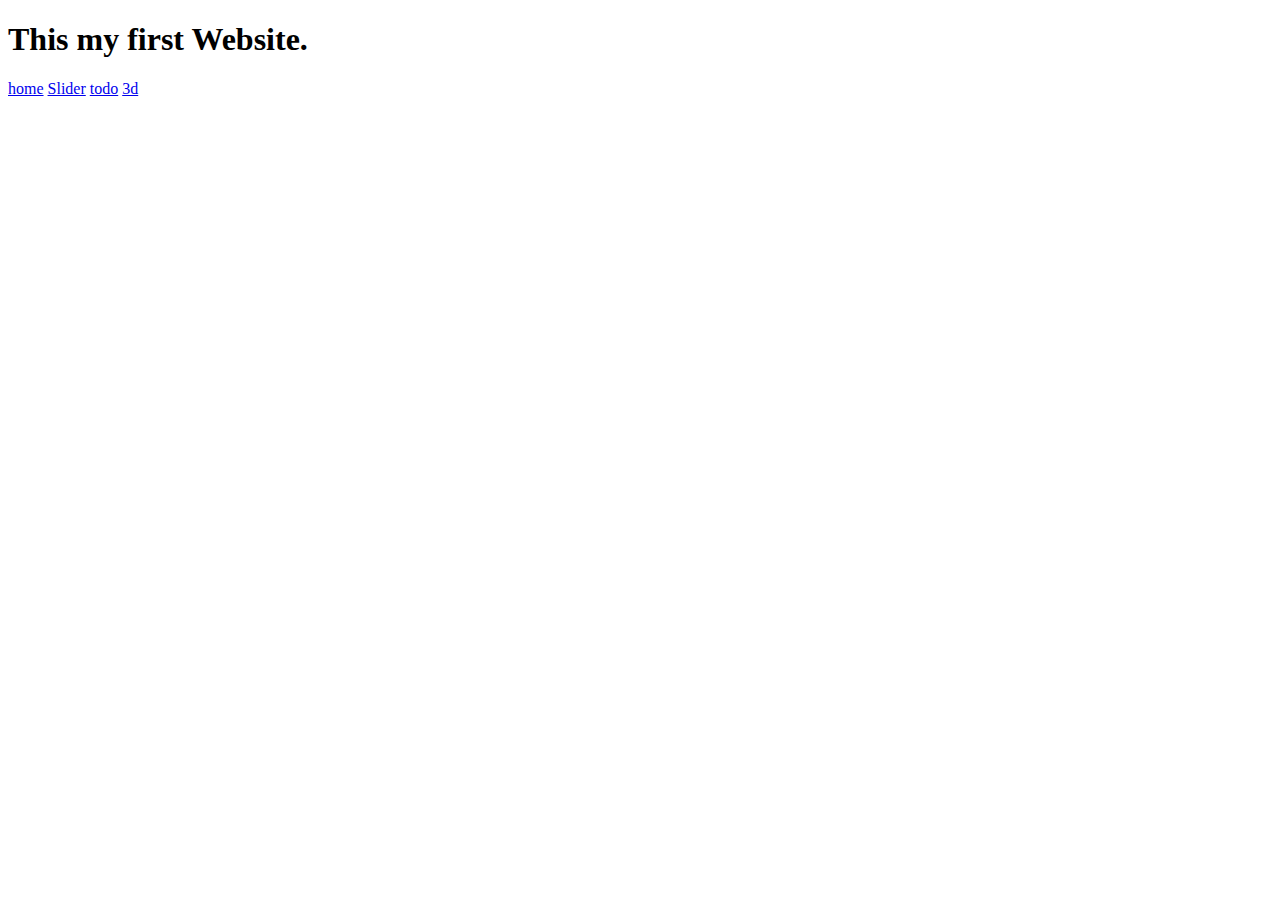
<file: index.html>
<!DOCTYPE html>
<html lang="en">
<head>
    <meta charset="UTF-8">
    <meta http-equiv="X-UA-Compatible" content="IE=edge">
    <meta name="viewport" content="width=device-width, initial-scale=1.0">
    <title>My Website</title>
</head>
<body>
    <h1>This my first Website.</h1>

    <a href="../Web-Development/Html/MusicTemplate.html">home</a>
    <a href="../Web-Development/css/music.css"></a>

    <a href="../Web-Development/Html/ImageSlider.html">Slider</a>
    <a href="../Web-Development/css/ImageSlider.css"></a>
    <a href="../Web-Development/javascript/ImageSlider.js"></a>
    <a href="../Web-Development/To-Do List/index.html">todo</a>
    <a href="../Web-Development/To-Do List/apps.css"></a>
    <a href="../Web-Development/To-Do List/apps.js"></a>
    <a href="../Web-Development/Html/3dAnimation.html">3d</a>
    <a href="../Web-Development/css/3d.css"></a>

</body>
</html>
</file>
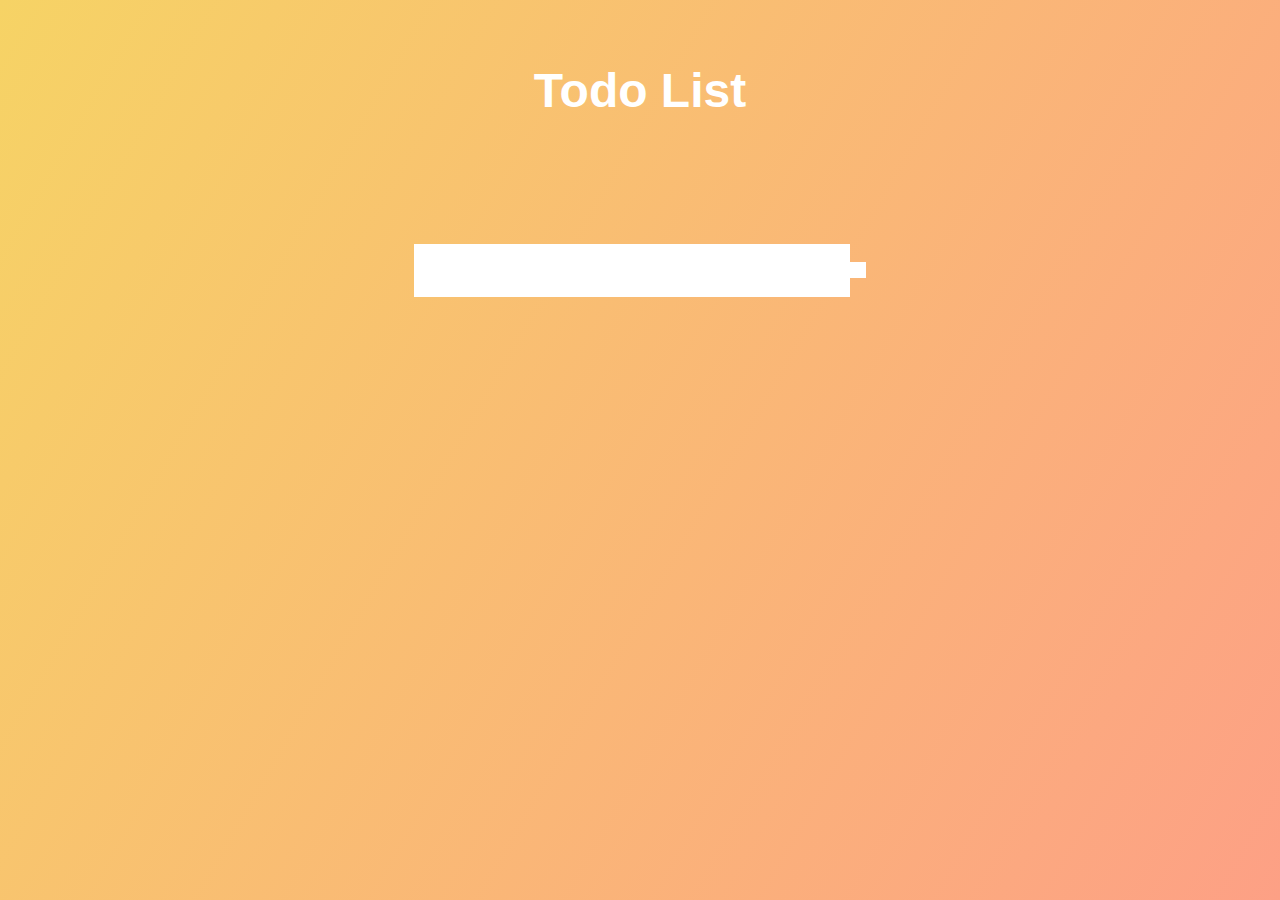
<file: To-Do List/index.html>
<!DOCTYPE html>
<html lang="en">
<head>
    <meta charset="UTF-8">
    <meta http-equiv="X-UA-Compatible" content="IE=edge">
    <meta name="viewport" content="width=device-width, initial-scale=1.0">
    <link rel="stylesheet" href="https://cdnjs.cloudflare.com/ajax/libs/font-awesome/6.1.1/css/all.min.css" integrity="sha512-KfkfwYDsLkIlwQp6LFnl8zNdLGxu9YAA1QvwINks4PhcElQSvqcyVLLD9aMhXd13uQjoXtEKNosOWaZqXgel0g==" crossorigin="anonymous" referrerpolicy="no-referrer" />

    <link rel="stylesheet" href="https://stackpath.bootstrapcdn.com/font-awesome/4.7.0/css/font-awesome.min.css"/>
    <link rel="stylesheet" href="../To-Do List/apps.css">
    <title>Todo List</title>
</head>
<body>

    <header>
        <h1>Todo List</h1>
    </header>
    <form>
        <input type="text" class="todo-input">
        <button class="todo-button" type="submit">
            <i class="fa-solid fa-square-plus"></i>
        </button>
    </form>
    <div class="todo-container">
        <ul class="todo-list">
            <!-- <li>hello</li>
            <li>bye</li> -->
        </ul>
    </div>
    <!-- <div class="todo">
        <li></li>
        <button></button>
        <button></button>
    </div> -->



    <script src="../To-Do List/apps.js">

    </script>
</body>
</html>
</file>
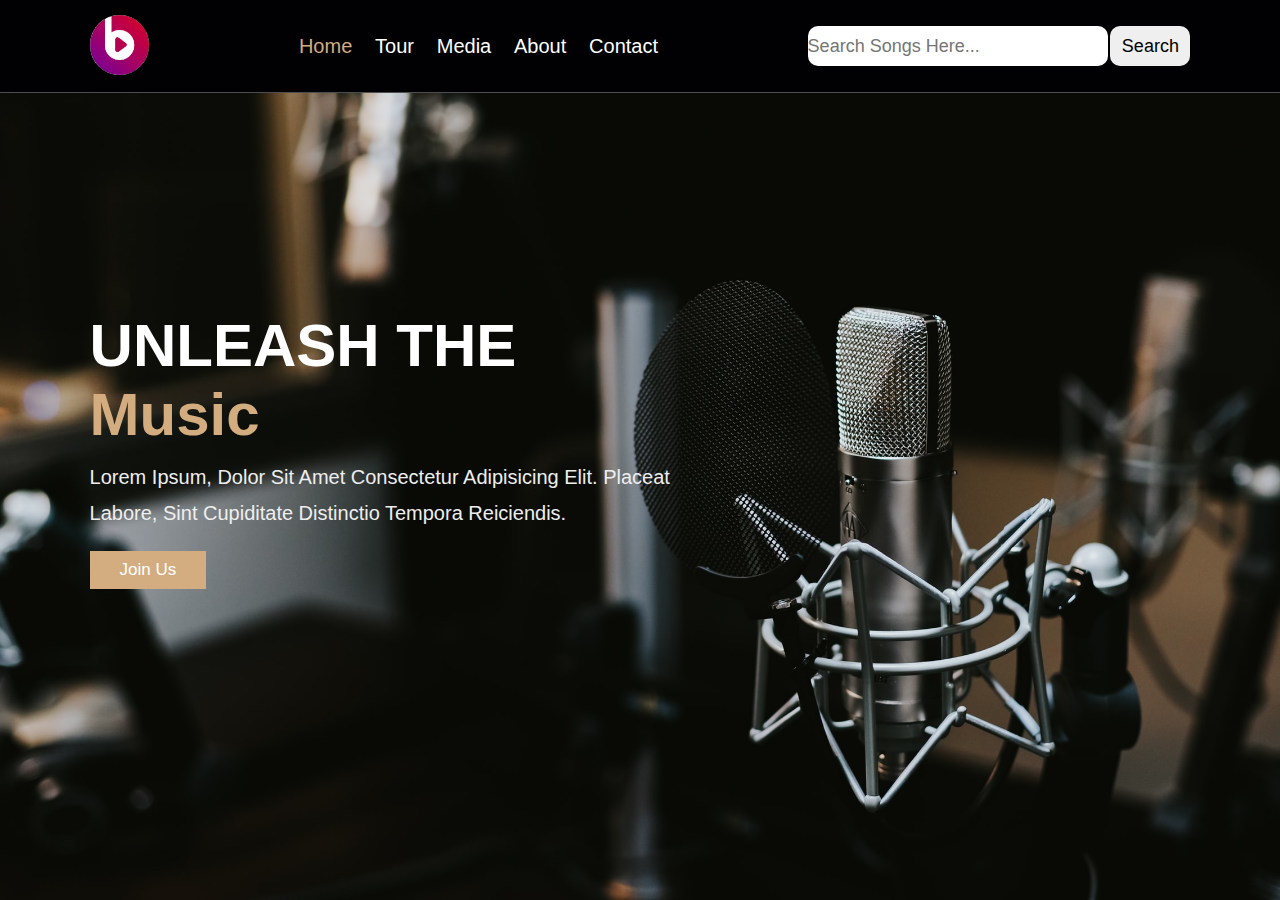
<file: MusicTemplate.html>
<!DOCTYPE html>
<html lang="en">
<head>
    <meta charset="UTF-8">
    <meta http-equiv="X-UA-Compatible" content="IE=edge">
    <meta name="viewport" content="width=device-width, initial-scale=1.0">
    <title>Music Api</title>
    <link rel="stylesheet" href="../css/music.css">
</head>
<body>
    <header class="header">

        <a href="#" class="logo">
            <img src="../assets/musiclogo.jpg" alt="">
        </a>
    
        <nav class="navbar">
            <a  id="active" href="#home">Home</a>
            <a href="#about">Tour</a>
            <a href="#menu">Media</a>
            <a href="#products">About</a>
            <a href="#contact">Contact</a>
        </nav>

        <!-- <div class="image">
            <a href="#">
                
             -->
            <div class="search-box">
                <form action="">
                    <input type="text" placeholder="search songs here...">
                    <button id="search" type="submit">
                        <!-- <img src="./search-icon-clip-art-clkerm-vector-clip-art-online-8.png" alt=""> -->
                        Search
                    </button>
                </form>
            </div>

        </div>
    </header>

    <section class="home" id="home">

        <!-- <div class="container">
            <div class="navigation">
                <div class="prev nav-btn"> &lt; </div>
                <div class="next nav-btn"> > </div>
    
                <div class="carousel-container">
    
                    <div class="item  main">
                        <img src="../Web-Development/assets/anthony-delanoix-hzgs56Ze49s-unsplash.jpg" alt="">
                    </div>
    
                    <div class="item">
                        <img src="../Web-Development/assets/hanny-naibaho-aWXVxy8BSzc-unsplash.jpg" alt="">
                    </div>
    
                    <div class="item">
                        <img src="../Web-Development/assets/marcela-laskoski-YrtFlrLo2DQ-unsplash.jpg" alt="">
                    </div>
    
                </div>
    
            </div>
        </div> -->

        <div class="content">
            <h3>unleash the <span>music</span></h3>
            <p>Lorem ipsum, dolor sit amet consectetur adipisicing elit. Placeat labore, sint cupiditate distinctio tempora reiciendis.</p>
            <a href="#" class="btn">join us</a>
        </div>
    
    </section>
</body>
</html>
</file>
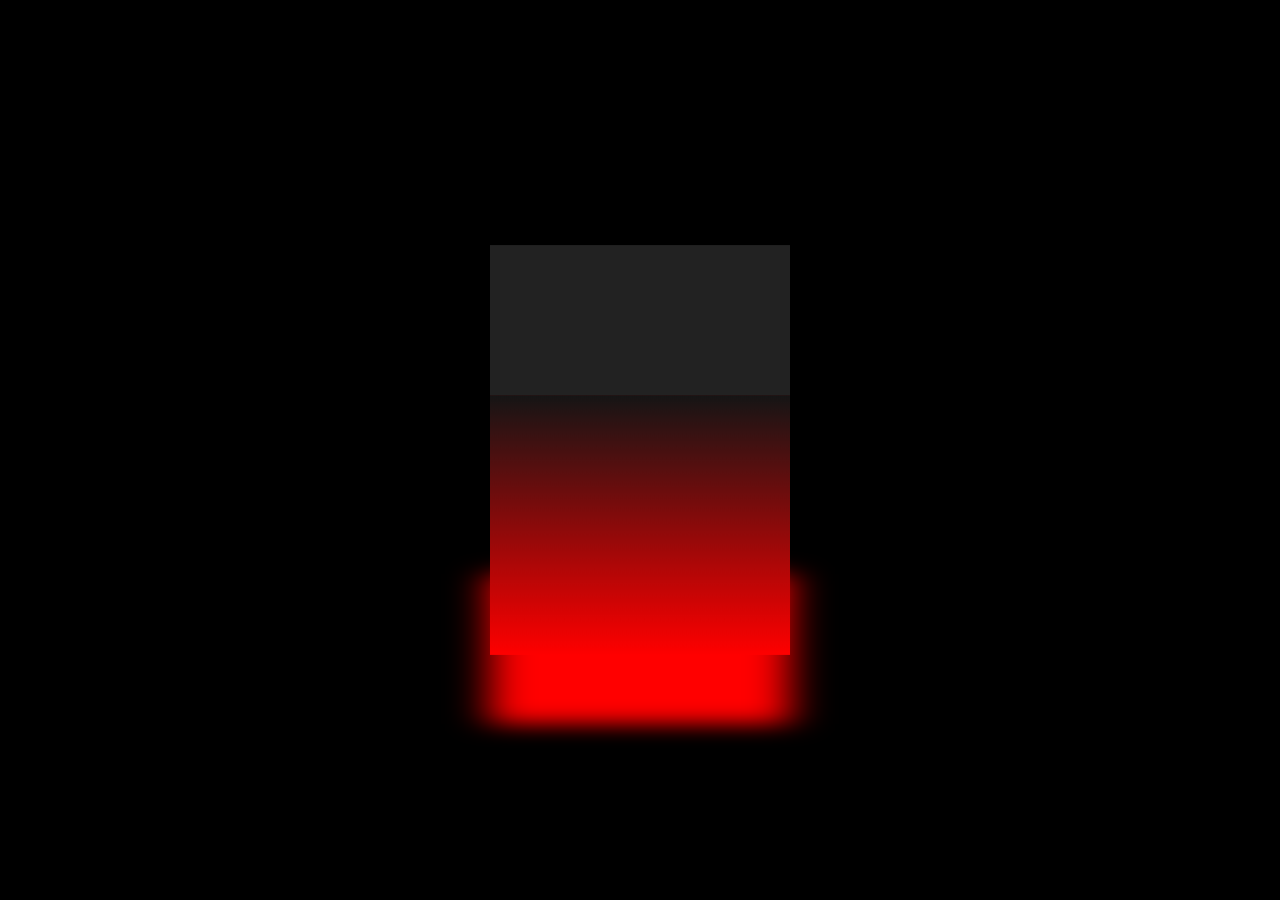
<file: Html/3dAnimation.html>
<!DOCTYPE html>
<html lang="en">
<head>
    <meta charset="UTF-8">
    <meta http-equiv="X-UA-Compatible" content="IE=edge">
    <meta name="viewport" content="width=device-width, initial-scale=1.0">
    <title>Ambient Light</title>
    <link rel="stylesheet" href="../css/3d.css">
</head>
<body>
    <div class="cube">
        <div class="top"></div>
        <div>
            <span style = "--i:0;"> </span>
            <span style = "--i:1;"> </span>
            <span style = "--i:2;"> </span>
            <span style = "--i:3;"> </span>
        </div>
    </div>
</body>
</html>
</file>
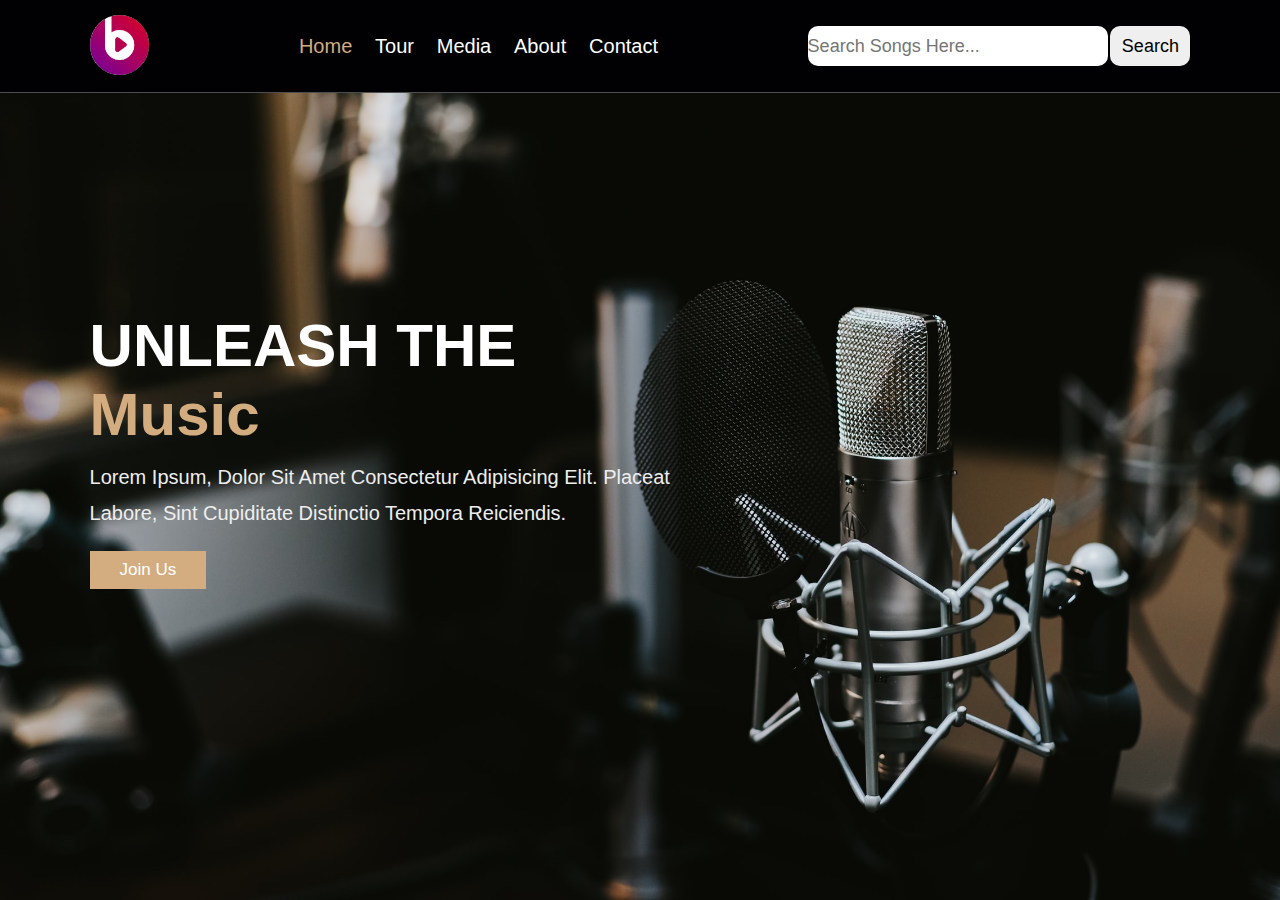
<file: HTML/MusicTemplate.html>
<!DOCTYPE html>
<html lang="en">
<head>
    <meta charset="UTF-8">
    <meta http-equiv="X-UA-Compatible" content="IE=edge">
    <meta name="viewport" content="width=device-width, initial-scale=1.0">
    <title>Music Api</title>
    <link rel="stylesheet" href="../css/music.css">
</head>
<body>
    <header class="header">

        <a href="#" class="logo">
            <img src="../assets/musiclogo.jpg" alt="">
        </a>
    
        <nav class="navbar">
            <a  id="active" href="#home">Home</a>
            <a href="#about">Tour</a>
            <a href="#menu">Media</a>
            <a href="#products">About</a>
            <a href="#contact">Contact</a>
        </nav>

        <!-- <div class="image">
            <a href="#">
                
             -->
            <div class="search-box">
                <form action="">
                    <input type="text" placeholder="search songs here...">
                    <button id="search" type="submit">
                        <!-- <img src="./search-icon-clip-art-clkerm-vector-clip-art-online-8.png" alt=""> -->
                        Search
                    </button>
                </form>
            </div>

        </div>
    </header>

    <section class="home" id="home">

        <div class="content">
            <h3>unleash the <span>music</span></h3>
            <p>Lorem ipsum, dolor sit amet consectetur adipisicing elit. Placeat labore, sint cupiditate distinctio tempora reiciendis.</p>
            <a href="#" class="btn">join us</a>
        </div>
    
    </section>
</body>
</html>
</file>
<file: To-Do List/apps.css>
*{
    padding: 0;
    margin: 0;
    box-sizing: border-box;
}

body{
    background-image: linear-gradient(120deg,#f6d365,#fda085);
    color: white;
    font-family: "Poppins", sans-serif;
    min-height: 100vh;    
}

header{
    font-size: 1.5rem;
}

header,form{
    min-height: 20vh;
    display: flex;
    justify-content: center;
    align-items: center;
}

form input, form button{
    padding: 0.5rem;
    font-size: 2rem;
    border: none;
    background: white;
}

form button{
    color: #d88771;
    background: white;
    cursor: pointer;
    transition: all 0.3s ease;
}

form button:hover{
    background: #d88771;
    color: white;
}

.todo-container{
    display: flex;
    justify-content: center;
    align-items: center;
}

.todo-list{
    min-width: 20%;
    list-style: none;
}

.todo{
    background: white;
    color: black;
    font-size: 24px;
    display: flex;
    justify-content: center;
    align-items: center;
}

.todo li{
    flex: 1;
}

.cmpltBtn{
    background-color:cadetblue;
    color: white;
    border: none;
    padding: 16px;
    cursor: pointer;
    font-size: 16px;
}
.deleteBtn{
background: deeppink;
color: white;
border: none;
padding: 16px;
cursor: pointer;
font-size: 16px;
}

.fa-check,.fa-trash{
    pointer-events: none;
}
.todo-done{
    text-decoration: line-through;
    opacity: 0.5;
}
</file>
<file: css/music.css>
:root{
    --main-color:#d3ad7f;
    --black:#13131a;
    --bg:#010103;
    --border:.1rem solid rgba(255,255,255,.3);
}

*{
    font-family: 'Roboto', sans-serif;
    margin:0; padding:0;
    box-sizing: border-box;
    outline: none; border:none;
    text-decoration: none;
    text-transform: capitalize;
    transition: .2s linear;
}

html{
    font-size: 62.5%;
    overflow-x: hidden;
    scroll-padding-top: 9rem;
    scroll-behavior: smooth;
}

/* html::-webkit-scrollbar{
    width: .8rem;
}

html::-webkit-scrollbar-track{
    background: transparent;
}

html::-webkit-scrollbar-thumb{
    background: #fff;
    border-radius: 5rem;
} */

body{
    background: var(--bg);
}

section{
    padding:2rem 7%;
}

.heading{
    text-align: center;
    color:#fff;
    text-transform: uppercase;
    padding-bottom: 3.5rem;
    font-size: 4rem;
}

.heading span{
    color:var(--main-color);
    text-transform: uppercase;
}

.btn{
    margin-top: 1rem;
    display: inline-block;
    padding:.9rem 3rem;
    font-size: 1.7rem;
    color:#fff;
    background: var(--main-color);
    cursor: pointer;
}

.btn:hover{
    letter-spacing: .2rem;
}

.header{
    background: var(--bg);
    display: flex;
    align-items: center;
    justify-content: space-between;
    padding:1.5rem 7%;
    border-bottom: var(--border);
    position: fixed;
    top:0; left: 0; right: 0;
    z-index: 1000;
}

.header .logo img{
    height: 6rem;
    border-radius: 50%;
    animation: rotate 10s linear infinite;
}

@keyframes rotate {
    100%{
        transform: rotate(360deg);
    }
}

.header .navbar a{
    margin:0 1rem;
    font-size: 2rem;
    color:#fff;
}

.header .navbar a:hover{
    color:var(--main-color);
    border-bottom: .1rem solid var(--main-color);
    padding-bottom: .5rem;
}

/* .header .search-form{
    position: absolute;
    background: #fff;
    width: 50rem;
    height: 5rem;
    display: flex;
    align-items: center;
    transform: scaleY(0);
    transform-origin: top;
}

.header .search-form.active{
    transform: scaleY(1);
}

.header .search-form input{
    height: 100%;
    width: 100%;
    font-size: 1.6rem;
    color:var(--black);
    padding:1rem;
    text-transform: none;
} */

.home{
    min-height: 100vh;
    display: flex;
    align-items: center;
    background:url(../assets/jonathan-velasquez-c1ZN57GfDB0-unsplash.jpg) no-repeat;
    background-size: cover;
    background-position: center;
}

.home .content{
    max-width: 60rem;
}

.home .content h3{
    font-size: 6rem;
    text-transform: uppercase;
    color:#fff;
}

.home .content h3 span{
    color: #d3ad7f;
}

.home .content p{
    font-size: 2rem;
    font-weight: lighter;
    line-height: 1.8;
    padding:1rem 0;
    color:#eee;
}

.search-box input{
    width: 30rem;
    height: 40px;
    border-radius: 10px;
    font-size: 18px;
}

button {
    width: 8rem;
    height: 40px;
    cursor: pointer;
    border-radius: 10px;
    font-size: 18px;
}

#active{
    color:#d3ad7f;
}
</file>
<file: css/3d.css>
*{
    padding: 0;
    margin: 0;
    box-sizing: border-box;
}
body{
    display: flex;
    justify-content: center;
    align-items: center;
    min-height: 100vh;
    background: black;
}
.cube{
    position: relative;
    width: 300px;
    height: 300px;
    transform-style: preserve-3d;
    transform: rotateX(-30deg);
    animation: animate 4s linear infinite;
}
@keyframes animate {
    0%{
        transform: rotateX(-30deg) rotateY(0deg);
    }
    100%{
        transform: rotateX(-30deg) rotateY(360deg);   
    }
}
.cube div{
    position: absolute;
    top: 0;
    left: 0;
    width: 100%;
    height: 100%;
    transform-style: preserve-3d;
}
.cube div span{
    position: absolute;
    top: 0;
    left: 0;
    width: 100%;
    height: 100%;
    background: linear-gradient(#151515,red);
    transform: rotateY(calc(90deg * var(--i))) translateZ(150px);
}
.top{
    position: absolute;
    top: 0;
    left: 0;
    width: 300px;
    height: 300px;
    background:#222;
    transform: rotateX(90deg) translateZ(150px);
}
.top::before{
    content: '';
    position: absolute;
    top: 0;
    left: 0;
    width: 300px;
    height: 300px;
    background:red;
    transform: translateZ(-380px);
    filter: blur(20px);
    box-shadow: 0 0 120px rgba(245, 1, 1, 0.2),
    0,0,200px rgba(211, 9, 9, 0.4),
    0,0,300px rgba(211, 9, 9, 0.6),
    0,0,400px rgba(211, 9, 9, 0.8),
    0,0,500px rgba(211, 9, 9, 1);

}
</file>
